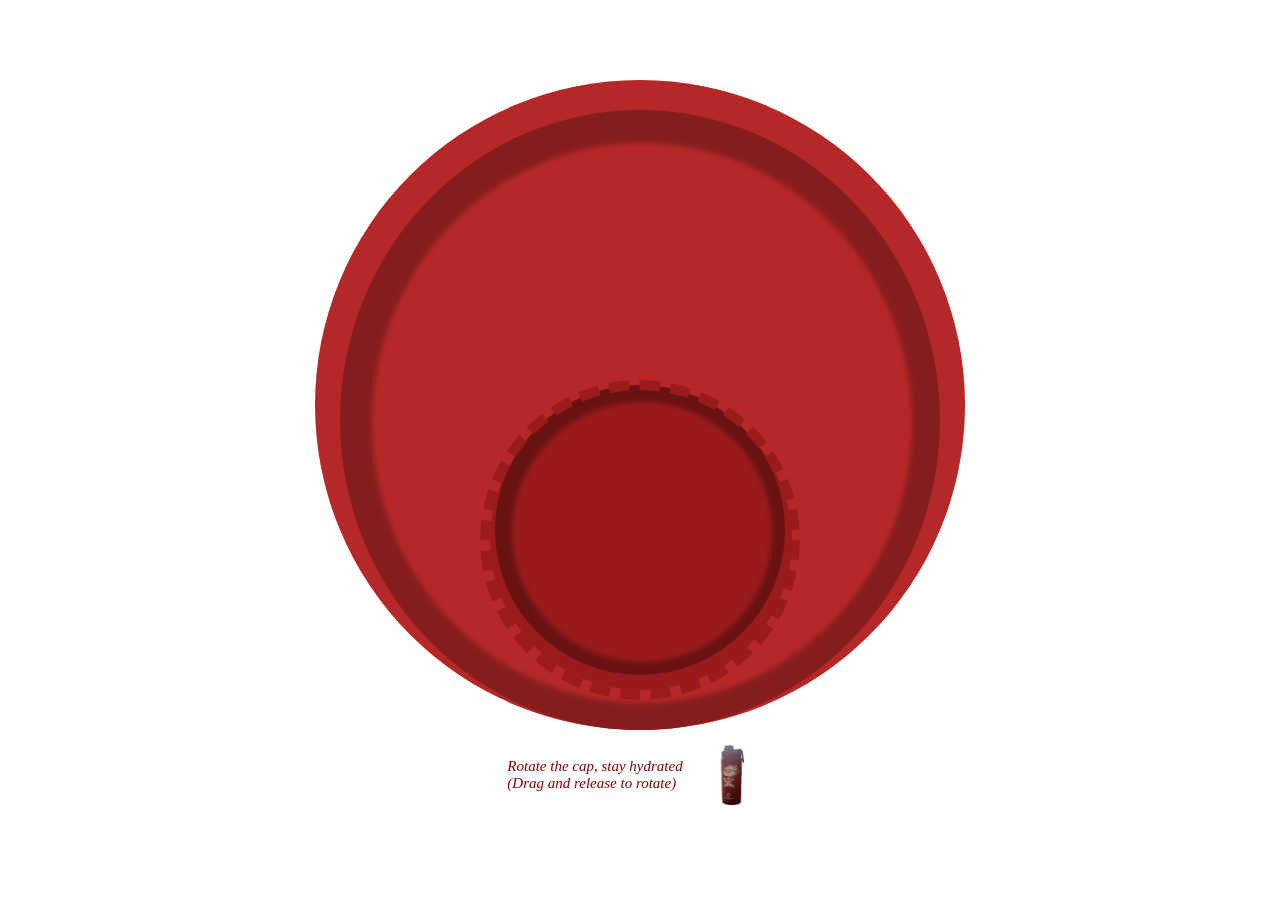
<file: index.html>
<!DOCTYPE html>
<html lang="en">
<head>
    <meta charset="UTF-8">
    <title>The Hydration Interface</title>
    <link rel="stylesheet" href="style.css">
</head>
<body class="starting">

<div class="entry" id="entry">
    <div class="cap-outsidebigger">
        <div class="cap-outside">
            <div class="tab"></div>
            <div class="cap-inner" id="cap">
                <div class="cap-inner-middle"></div>
            </div>
        </div>
    </div>
    <div class="sometext">
    <p>Rotate the cap, stay hydrated
        <br>
    (Drag and release to rotate)</p>
    <img src="image/bottle.png" alt="Water Bottle" style="width: 90px; height: 90px;">
    </div>
</div>
    <audio id="capSound" src="image/cap-sound.mp3" preload="auto"></audio>
    <script src="index.js"></script>
</body>
</html>
</file>
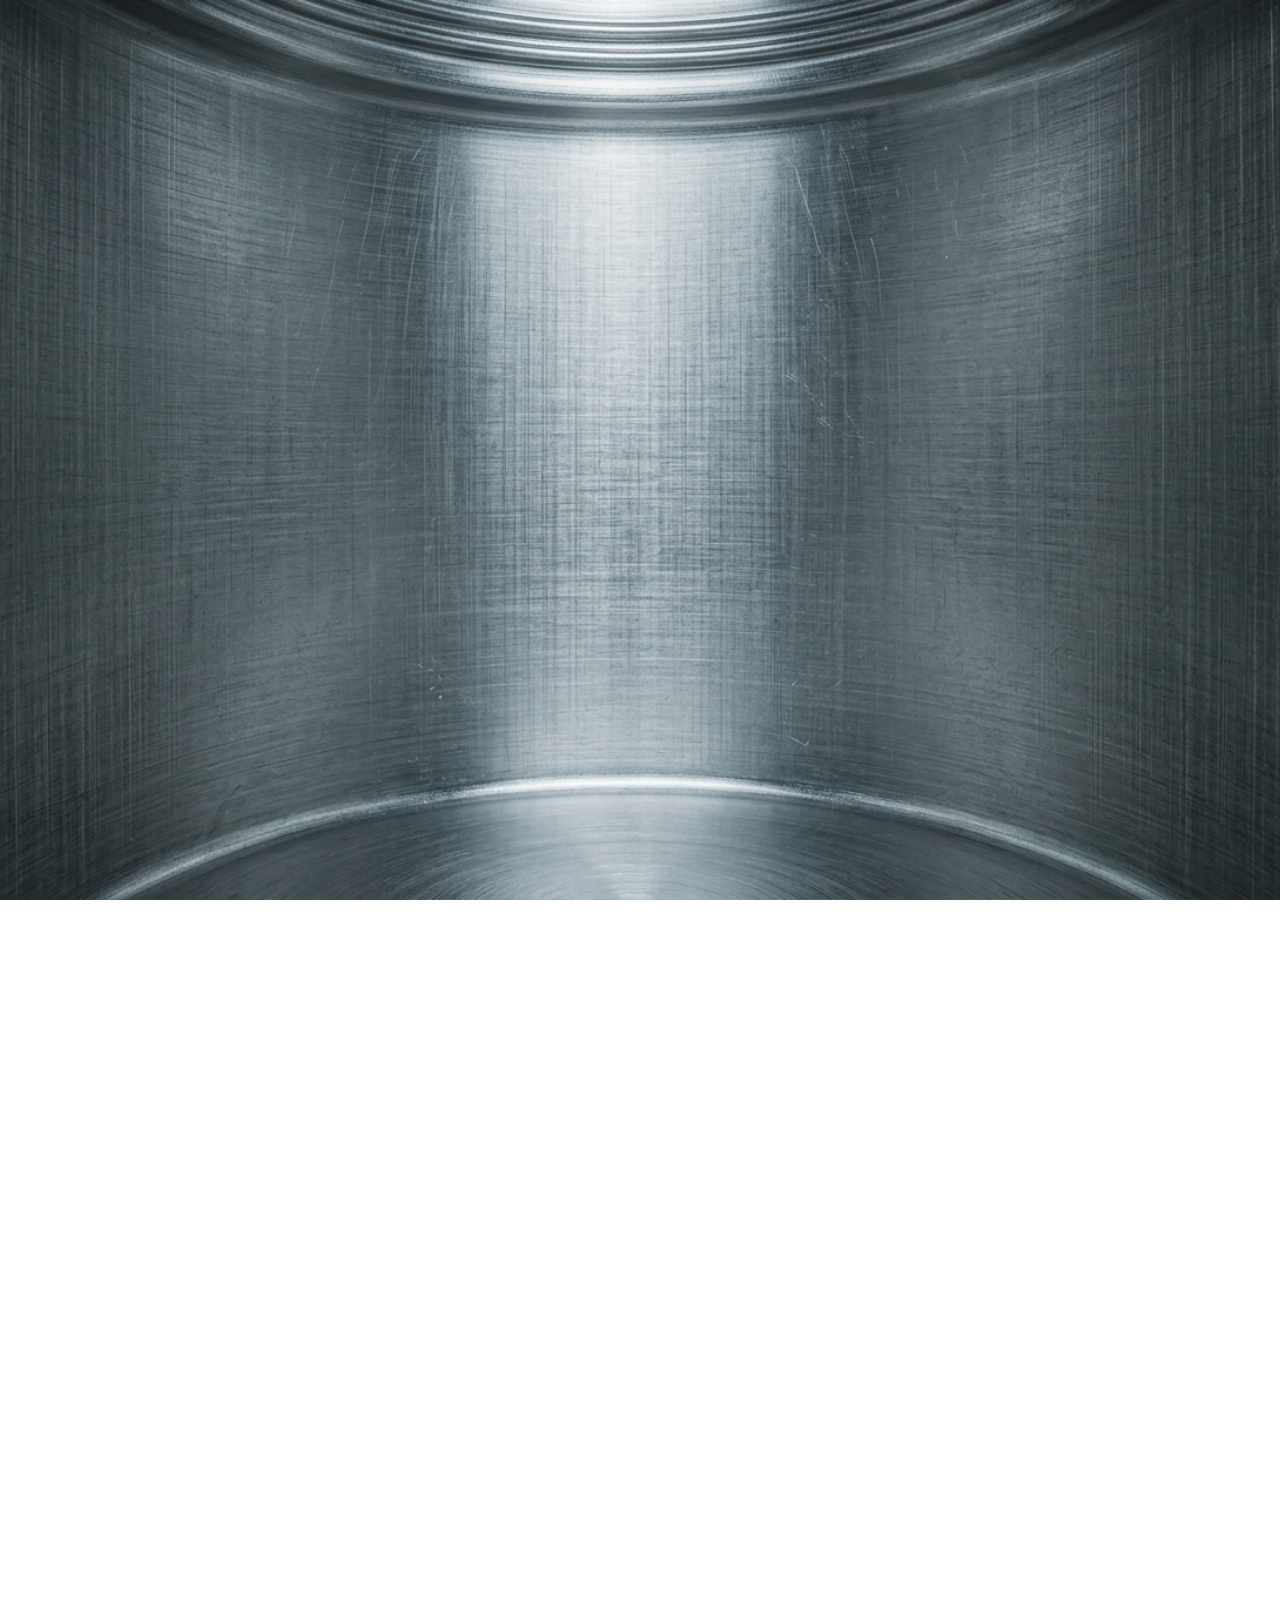
<file: water.html>
<html>
<head>
    <meta charset="UTF-8">
    <title>Inside the Water Bottle</title>
    <link rel="stylesheet" href="style.css">
</head>

<body>
 <div class="inside-water-bottle bottle">
   <div class="still-water">
     <svg class="Wave" viewBox="0 0 12960 500" preserveAspectRatio="none">

<path d="M9720,80C8100,80,8100,0,6480,0S4860,80,3240,80,1620,0,0,0V1120H12960V0C11340,0,11340,80,9720,80Z">
  <animate
    dur="10s"
    repeatCount="indefinite"
    attributeName="d"
    values="
      M9720,80C8100,80,8100,0,6480,0S4860,80,3240,80,1620,0,0,0V1120H12960V0C11340,0,11340,80,9720,80Z;
      M9720,0C8100,0,8100,80,6480,80S4860,0,3240,0,1620,80,0,80V1120H12960V80C11340,80,11340,0,9720,0Z;
      M9720,80C8100,80,8100,0,6480,0S4860,80,3240,80,1620,0,0,0V1120H12960V0C11340,0,11340,80,9720,80Z
    "/>
</path>
  </svg>
  <p style="color: black;">Stay hydrated</p>
</div>
<audio id="drinkSound" src="image/edited-sound.mp3" preload="auto"></audio>
<div class="inside-water-bottle"></div>
<script src="script.js"></script>
</body>
</html>
</file>
<file: style.css>
body {
  height: 500vh;
  margin: 0;
}

p {
    font-family: 'Times New Roman', Times, serif;
    font-style: italic;
    font-size: 15px;
    color: #880303;
    z-index: 101; /* Must be higher than 100 */
    top: 20px;
    left: 20px;
}

.sometext{
    display: flex;
    flex-direction: row;
    align-items: center;
}

.inside-water-bottle {
  position: fixed;
  background-size: cover;
  background-position: center;
  background-attachment: fixed;
    z-index: -1;
    background-image: url('image/inside-bottle.png');
      top: 0;
  left: 0;
  width: 100vw;
  height: 500vh;
}

/* ---Water--- */
.still-water {
  position: fixed;
  bottom: 0;
  left: 0;
  width: 100vw;
  overflow: hidden;
  transition: height 0.9s ease;
   height: calc(var(--fill, 92) * 1vh);
   background: linear-gradient(
    180deg,
    rgba(100,200,240,0.6) 0%,
    rgba(13, 95, 139, 0.85) 50%,
    rgba(4, 56, 101, 0.95) 100%
  );
  backdrop-filter: blur(2px);
  opacity: 0.5;
}

.Wave {
  width: 200%;
  flex-shrink: 0;
  display: block;
  animation-name: swell;
  animation-duration: 10s;
  animation-iteration-count: infinite;
  animation-timing-function: linear;
  fill: #4fc2f7db;
  overflow: hidden;
  transition: height 0.9s ease;
  height: calc(var(--fill, 100) * 1vh);
  opacity: 0.8;

}

@keyframes swell {
  0% { transform: translateX(0%); }
  100% { transform: translateX(-50%); }
}

/* ---Cap--- */
.starting {
  height: 100vh;
  margin: 0;
}

.entry {
  position: fixed;
  inset: 0;
  display: flex;
  flex-direction: column;
  align-items: center;
  justify-content: center;
  z-index: 100;
  transition: opacity 0.8s ease;
}

.cap-outside {
  width: 60vw;
  height: 60vw;
  max-width: 600px;
  max-height: 600px;
  background: #B62828; /* Main Red */
  border-radius: 50%;
  display: flex;
  align-items: flex-end;
  justify-content: center;
  box-shadow: inset 2px 3px 5px 30px rgba(0, 0, 0, 0.261);
  padding-bottom: 20px;
  
}

.cap-outsidebigger {
   width: 65vw;
  height: 65vw;
  max-width: 650px;
  max-height: 650px;
  background: #B62828; /* Main Red */
  border-radius: 50%;
  display: flex;
  align-items: flex-end;
  justify-content: center;
  
}

.cap-inner {
  width: 300px;
  height: 300px;
  background: #9A1B1B; /* Darkest Red */
  border-radius: 50%;
  box-shadow:  2px 0px rgba(0, 0, 0, 0.228);
  cursor: grab;
  user-select: none;
  /* Add a tiny line so you can see it spinning */
  outline: 10px dashed #9A1B1B;
  display: flex;
  align-items: center;
  justify-content: center;
  margin-bottom: 20px;
}

.cap-inner-middle{
  width: 290px;
  height: 290px;
  background: #9A1B1B; /* Darkest Red */
  border-radius: 50%;
  box-shadow: inset 2px 2px 5px 15px rgba(0, 0, 0, 0.315);
  display: flex;
  align-items: center;
  justify-content: center;
  margin-bottom: 20px;
}

.hint {
  margin-top: 20px;
  color: #A32626;
  font-weight: bold;
  letter-spacing: 2px;
}
</file>
